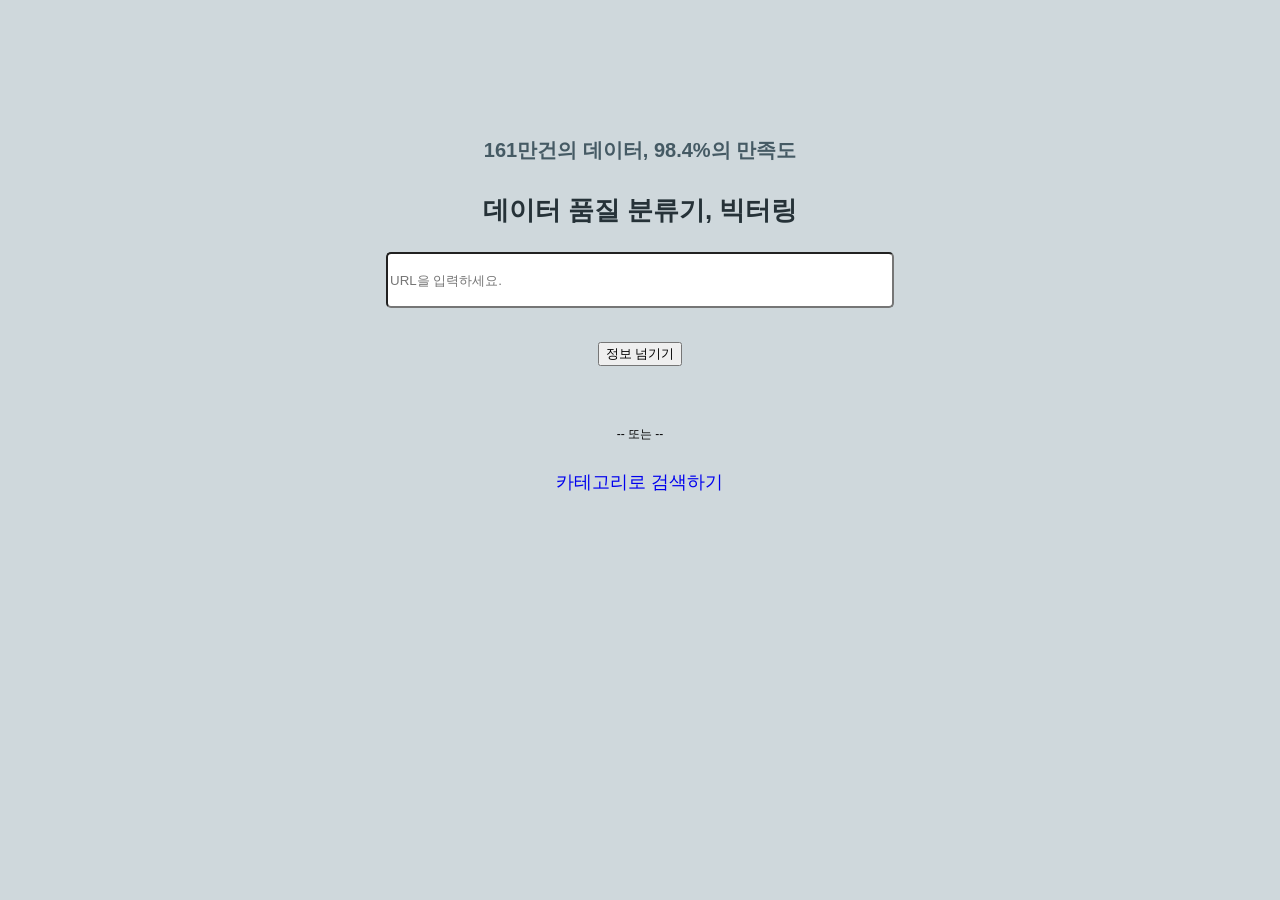
<file: templates/dashboard.html>
<!DOCTYPE html>
<html lang="en">
  <head>
    <meta charset="UTF-8" />
    <meta name="viewport" content="width=device-width, initial-scale=1.0" />
    <title>Dashboard</title>
    <link rel="stylesheet" href="/static/css/styles.css" />
    <link rel="stylesheet" href="/static/css/dashboard.css" />
  </head>
  <body>
    <div class="header">
      <!--add header -->
    </div>
    <div class="dashboard-title">
      <h2>161만건의 데이터, 98.4%의 만족도</h2>
      <h1>데이터 품질 분류기, 빅터링</h1>
    </div>
    <div class="url-searchbox_container">
      <div class="url-searchbox">
        <form action="/post" method="post">
          <input
            class="url-inputbox"
            type="text"
            name="url_input"
            placeholder="URL을 입력하세요."
          />
          <input type="submit" value="정보 넘기기" />
        </form>
      </div>
    </div>
    <div class="select-category">
      <span style="font-size: 12px">-- 또는 --</span>
      <div class="category">
        <a href="#" class="category_link">카테고리로 검색하기</a>
        <div class="category-container">
          <ul>
            <li>
              <a class="category_link naver_news" href="#">네이버 뉴스</a>
              <form class="category_form naver_news">
                <input class="naver_news" type="text" />
              </form>
            </li>
            <li>
              <a class="category_link daum_news" href="#">다음 뉴스</a>
              <form class="category_form daum_news">
                <input class="daum_news" type="text" />
              </form>
            </li>
            <li>
              <a class="category_link naver_movie" href="#">네이버 영화리뷰</a>
              <form class="category_form naver_movie">
                <input class="naver_movie" type="text" />
              </form>
            </li>
            <li>
              <a class="category_link daum_movie" href="#">다음 영화리뷰</a>
              <form class="category_form daum_movie">
                <input class="daum_movie" type="text" />
              </form>
            </li>
          </ul>
        </div>
      </div>
    </div>
    <script src="/static/js/dashboard.js"></script>
  </body>
</html>
</file>
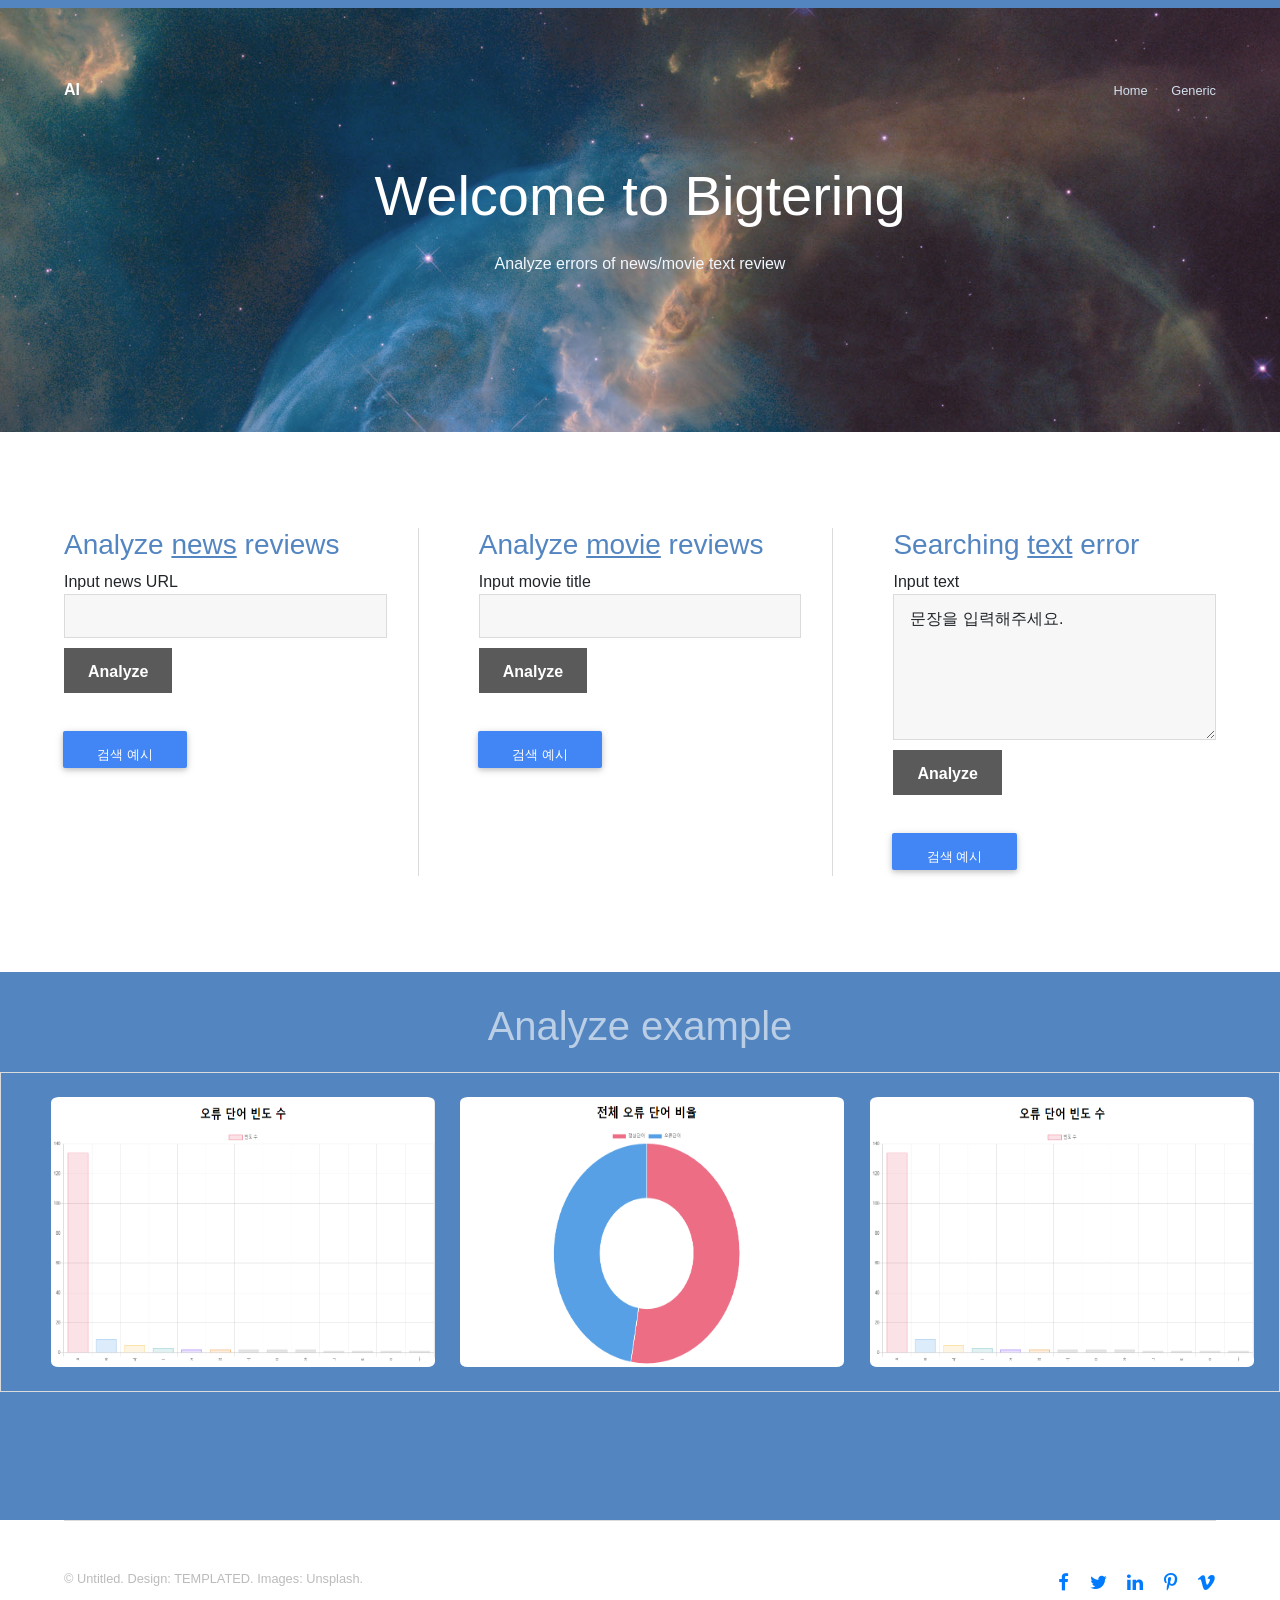
<file: templates/main.html>
<!DOCTYPE HTML>
<!--
	Theory by TEMPLATED
	templated.co @templatedco
	Released for free under the Creative Commons Attribution 3.0 license (templated.co/license)
-->
<html>
	<head>
		<title>Bigtering</title>
		<meta charset="utf-8" />
		<meta name="viewport" content="width=device-width, initial-scale=1" />
    <link rel="stylesheet" href="../static/assets/css/main.css" />
    <link rel="stylesheet" href="../static/assets/css/style.css">
    <link rel="stylesheet" href="../static/css/bootstrap.min.css">
    <link rel="stylesheet" href="../static/css/mdb.min.css">
    <link rel="stylesheet" href="../static/css/mdb.min.css.map">
	</head>
	<body>

		<!-- Header -->
			<header id="header">
				<div class="inner">
					<a href="index.html" class="logo">AI</a>
					<nav id="nav">
						<a href="main.html">Home</a>
						<a href="generic.html">Generic</a>
						
					</nav>
					<a href="#navPanel" class="navPanelToggle"><span class="fa fa-bars"></span></a>
				</div>
			</header>

		<!-- Banner -->
			<section id="banner">
				<h1>Welcome to Bigtering </h1>
				<p style="color: aliceblue;">Analyze errors of news/movie text review</p>
			</section>

		<!-- One -->
			<section id="one" class="wrapper">
				<div class="inner">
					<div class="flex flex-3">
						<article>
							<header>
								<h3>Analyze <u>news</u> reviews</h3>
              </header>
              <span>Input news URL</span>
              <form action="/post" method="post">
              <input style="margin-bottom:10px"type="text" name="url_input" >
							
                <input type="submit" value="Analyze">
              </form>
              <!-- Collapse buttons -->
                <div>
                  <button style="margin-left:-1px;"class="btn btn-primary" type="button" data-toggle="collapse" data-target="#collapseExample1"
                    aria-expanded="false" aria-controls="collapseExample1">
                    검색 예시
                  </button>
                </div>
                <!-- / Collapse buttons -->

                <!-- Collapsible element -->
                <div class="collapse" id="collapseExample1">
                  <div class="mt-3">
                    -https://news.naver.com/main/read.nhn?mode=LSD&mid=shm&sid1=100&oid<br>=015&aid=0004437268<br>
                    -https://news.naver.com/main/read.nhn?mode=LSD&mid=shm&sid1=100&oid<br>=015&aid=0004437183<br>
                    -https://news.naver.com/main/read.nhn?mode=LSD&mid=shm&sid1=100&oid<br>=421&aid=0004948751
                    
                  </div>
                </div>
                <!-- / Collapsible element -->
                              </footer>
                            </article>
                            <article>
                              <header>
                                <h3>Analyze <u>movie</u> reviews</h3>
                              </header>
                              <span>Input movie title</span>
                              <form action="/post" method="post">
                                <input style="margin-bottom:10px"type="text" name="url_input" >
                                
                                  <input type="submit" value="Analyze">
                                </form>
                                <!-- Collapse buttons -->
                <div>
                  <button style="margin-left:-1px;"class="btn btn-primary" type="button" data-toggle="collapse" data-target="#collapseExample2"
                    aria-expanded="false" aria-controls="collapseExample2">
                    검색 예시
                  </button>
                </div>
                <!-- / Collapse buttons -->

                <!-- Collapsible element -->
                <div class="collapse" id="collapseExample2">
                  <div class="mt-3">
                    -다만 악에서 구하소서<br>
                    -타인은 지옥이다<br>
                    -명랑
                    
                  </div>
                </div>
                <!-- / Collapsible element -->
                            </article>
                            <article>
                              <header>
                                <h3>Searching <u>text</u> error</h3>
                              </header>
                              <span>Input text</span>
                              <form action="/post" method="post">
                                <textarea style="margin-bottom: 10px;" name="content" rows="5" cols="30">문장을 입력해주세요.</textarea>
                                
                                  <input type="submit" value="Analyze">
                                </form>
                                <!-- Collapse buttons -->
                <div>
                  <button style="margin-left:-1px;"class="btn btn-primary" type="button" data-toggle="collapse" data-target="#collapseExample3"
                    aria-expanded="false" aria-controls="collapseExample3">
                    검색 예시
                  </button>
                </div>
                <!-- / Collapse buttons -->

                <!-- Collapsible element -->
                <div class="collapse" id="collapseExample3">
                  <div class="mt-3">
                    -나 오늘 집에 갔는데 너무 슬퍼어.<br>
                    -동물원에 물개가 있다.<br>
                    -내자리 내놔
                  </div>
                </div>
                <!-- / Collapsible element -->
                            </article>
                          </div>
                        </div>
                      </section>

		<!-- Two -->
			<section id="two" class="wrapper style1 special">
        <p style="margin-top: -8vh; font-size: 30pt;">Analyze example</p>
        <div class="box">
          <img class="img" src="../static/images/errorgraph.PNG" alt="">
          <img class="img"src="../static/images/errorgraph1.PNG" alt=""> 
          <img class="img" src="../static/images/errorgraph.PNG" alt=""> 
        </div>
			</section>

		<!-- Footer -->
			<footer id="footer">
				<div class="inner">
					<div class="flex">
						<div class="copyright">
							&copy; Untitled. Design: <a href="https://templated.co">TEMPLATED</a>. Images: <a href="https://unsplash.com">Unsplash</a>.
						</div>
						<ul class="icons">
							<li><a href="#" class="icon fa-facebook"><span class="label">Facebook</span></a></li>
							<li><a href="#" class="icon fa-twitter"><span class="label">Twitter</span></a></li>
							<li><a href="#" class="icon fa-linkedin"><span class="label">linkedIn</span></a></li>
							<li><a href="#" class="icon fa-pinterest-p"><span class="label">Pinterest</span></a></li>
							<li><a href="#" class="icon fa-vimeo"><span class="label">Vimeo</span></a></li>
						</ul>
					</div>
				</div>
			</footer>

		<!-- Scripts -->
			<script src="../static/assets/js/jquery.min.js"></script>
			<script src="../static/assets/js/skel.min.js"></script>
			<script src="../static/assets/js/util.js"></script>
      <script src="../static/assets/js/main.js"></script>
      <script src="../static/js/bootstrap.min.js"></script>
      <script src="../static/js/mdb.min.js"></script>
      <script src="../static/js/mdb.min.js.map"></script>
      <script src="../static/js/popper.min.js"></script>
	</body>
</html>
</file>
<file: static/css/styles.css>
:root {
  --black: #000000;
  --almost-black: #263238;
  --white: #ffffff;
  --almost-white: #fbfbfb;
  --grey-light: #cfd8dc;
  --grey: #b0bec5;
  --grey-medium: #78909c;
  --grey-dark: #455a64;
  --primary: #1e88e5;
  --primary-dark: #1976d2;
  --secondary: #cfd8dc;
  --secondary-dark: #b0bec5;
  --red: #ef4836;
}
/*
* {
  position: relative;
  box-sizing: border-box;
}
*/
body {
  margin: 0;
  font-family: sans-serif;
  font-size: 18px;
  line-height: 28px;
  color: var(--black);
  background: var(--grey-light);
}

/* Typography */
.center {
  text-align: center;
}

h1 {
  margin: 0.5em 0 1em;
  font-size: 26px;
  line-height: 1.2;
  color: var(--almost-black);
}

h2 {
  margin: 0.5em 0 1em;
  font-size: 20px;
  line-height: 1.2;
  color: var(--grey-dark);
}

p {
  margin: 24px 0;
}

/* Cards */
.card-wrapper {
  margin: 0 auto;
  padding: 90px 30px;
  flex-wrap: wrap;
  justify-content: center;
  display: flex;
}

.card {
  margin: 0 30px 60px;
  padding: 20px 40px;
  width: 460px;
  box-shadow: 0 8px 26px -4px rgba(0, 0, 0, 0.15);
  border-radius: 5px;
  background: var(--white);
}

@media only screen and (max-width: 520px) {
  .card-wrapper {
    padding: 30px 0 0;
  }
}

@media only screen and (max-width: 520px) {
  .card {
    margin: 0 0 30px;
    width: 100%;
    border-radius: 0;
  }
}

/* Forms */
form {
  transition: opacity 0.15s ease;
}

form.loading {
  pointer-events: none;
  opacity: 0.75;
}

label {
  margin: 0 0 2px;
  font-size: 14px;
  line-height: 24px;
  letter-spacing: 1px;
  color: var(--grey-medium);
  display: block;
}

.field {
  margin: 0 0 24px;
  padding: 11px 16px 9px;
  width: 100%;
  font-size: 16px;
  line-height: 26px;
  color: var(--almost-black);
  border: 1px solid var(--grey);
  border-radius: 4px;
  box-shadow: inset 0 1px 2px rgba(0, 0, 0, 0.1);
  display: block;
  background: var(--almost-white);
  transition: border-color 0.15s ease;
}

.field:focus {
  border-color: var(--grey-medium);
  outline: none;
}

.error {
  margin: 0;
  font-size: 16px;
  line-height: 26px;
  text-align: center;
  color: var(--red);
}

.error--hidden {
  display: none;
}

/* Buttons */
.btn {
  margin: 0 0 24px;
  padding: 11px 30px 10px;
  font-size: 14px;
  line-height: 24px;
  text-transform: uppercase;
  letter-spacing: 1px;
  font-weight: 600;
  text-decoration: none;
  color: var(--white);
  border: none;
  border-radius: 4px;
  outline: none;
  cursor: pointer;
  display: inline-block;
  background: var(--primary);
  transition: color 0.15s ease, background-color 0.15s ease;
}

.btn:hover {
  background: var(--primary-dark);
}

.btn--secondary {
  color: var(--almost-black);
  background: var(--secondary);
}

.btn--secondary:hover {
  background: var(--secondary-dark);
}

input[type="submit"] {
  margin: 34px auto 24px;
  display: block;
}
input:focus {
  outline: none;
}
</file>
<file: static/css/dashboard.css>
.dashboard-title {
  margin-top: 10%;
  display: flex;
  align-items: center;
  flex-direction: column;
}
span {
  font-size: 20px;
}
.url-searchbox_container {
  align-items: center;
  margin-bottom: 30px;
  display: flex;
  flex-direction: column;
  position: relative;
}
.url-inputbox {
  width: 500px;
  height: 50px;
  border-radius: 5px;
}

.category {
  margin-top: 20px;
}
.category-container {
  display: none;
}
.select-category {
  display: flex;
  align-items: center;
  flex-direction: column;
}

li {
  list-style: none;
}

.category_form {
  display: none;
}
.showing {
  display: block;
}

a {
  text-decoration: none;
  color: block;
}
</file>
<file: static/assets/css/style.css>
.box{height:320px;}

.img{
  margin-left: 2vw;
  width: 30vw;
  height: 30vh;
  float: left;
  border-radius: 2%;
 
}

.graph{
  border-bottom: 1px solid blakc;
}
</file>
<file: static/assets/css/main.css>
@charset "UTF-8";
@import url(font-awesome.min.css);
@import "https://fonts.googleapis.com/css?family=Raleway:100,300,600";

/*
	Theory by TEMPLATED
	templated.co @templatedco
	Released for free under the Creative Commons Attribution 3.0 license (templated.co/license)
*/

/* Reset */

	html, body, div, span, applet, object, iframe, h1, h2, h3, h4, h5, h6, p, blockquote, pre, a, abbr, acronym, address, big, cite, code, del, dfn, em, img, ins, kbd, q, s, samp, small, strike, strong, sub, sup, tt, var, b, u, i, center, dl, dt, dd, ol, ul, li, fieldset, form, label, legend, table, caption, tbody, tfoot, thead, tr, th, td, article, aside, canvas, details, embed, figure, figcaption, footer, header, hgroup, menu, nav, output, ruby, section, summary, time, mark, audio, video {
		margin: 0;
		padding: 0;
		border: 0;
		font-size: 100%;
		font: inherit;
		vertical-align: baseline;
	}

	article, aside, details, figcaption, figure, footer, header, hgroup, menu, nav, section {
		display: block;
	}

	body {
		line-height: 1;
	}

	ol, ul {
		list-style: none;
	}

	blockquote, q {
		quotes: none;
	}

	blockquote:before, blockquote:after, q:before, q:after {
		content: '';
		content: none;
	}

	table {
		border-collapse: collapse;
		border-spacing: 0;
	}

	body {
		-webkit-text-size-adjust: none;
	}

/* Box Model */

	*, *:before, *:after {
		-moz-box-sizing: border-box;
		-webkit-box-sizing: border-box;
		box-sizing: border-box;
	}

/* Containers */

	.container {
		margin-left: auto;
		margin-right: auto;
	}

	.container.\31 25\25 {
		width: 100%;
		max-width: 100em;
		min-width: 80em;
	}

	.container.\37 5\25 {
		width: 60em;
	}

	.container.\35 0\25 {
		width: 40em;
	}

	.container.\32 5\25 {
		width: 20em;
	}

	.container {
		width: 80em;
	}

	@media screen and (max-width: 1680px) {

		.container.\31 25\25 {
			width: 100%;
			max-width: 100em;
			min-width: 80em;
		}

		.container.\37 5\25 {
			width: 60em;
		}

		.container.\35 0\25 {
			width: 40em;
		}

		.container.\32 5\25 {
			width: 20em;
		}

		.container {
			width: 80em;
		}

	}

	@media screen and (max-width: 1280px) {

		.container.\31 25\25 {
			width: 100%;
			max-width: 81.25em;
			min-width: 65em;
		}

		.container.\37 5\25 {
			width: 48.75em;
		}

		.container.\35 0\25 {
			width: 32.5em;
		}

		.container.\32 5\25 {
			width: 16.25em;
		}

		.container {
			width: 65em;
		}

	}

	@media screen and (max-width: 980px) {

		.container.\31 25\25 {
			width: 100%;
			max-width: 112.5%;
			min-width: 90%;
		}

		.container.\37 5\25 {
			width: 67.5%;
		}

		.container.\35 0\25 {
			width: 45%;
		}

		.container.\32 5\25 {
			width: 22.5%;
		}

		.container {
			width: 90%;
		}

	}

	@media screen and (max-width: 736px) {

		.container.\31 25\25 {
			width: 100%;
			max-width: 112.5%;
			min-width: 90%;
		}

		.container.\37 5\25 {
			width: 67.5%;
		}

		.container.\35 0\25 {
			width: 45%;
		}

		.container.\32 5\25 {
			width: 22.5%;
		}

		.container {
			width: 90% !important;
		}

	}

	@media screen and (max-width: 480px) {

		.container.\31 25\25 {
			width: 100%;
			max-width: 112.5%;
			min-width: 90%;
		}

		.container.\37 5\25 {
			width: 67.5%;
		}

		.container.\35 0\25 {
			width: 45%;
		}

		.container.\32 5\25 {
			width: 22.5%;
		}

		.container {
			width: 90% !important;
		}

	}

/* Grid */

	.row {
		border-bottom: solid 1px transparent;
		-moz-box-sizing: border-box;
		-webkit-box-sizing: border-box;
		box-sizing: border-box;
	}

	.row > * {
		float: left;
		-moz-box-sizing: border-box;
		-webkit-box-sizing: border-box;
		box-sizing: border-box;
	}

	.row:after, .row:before {
		content: '';
		display: block;
		clear: both;
		height: 0;
	}

	.row.uniform > * > :first-child {
		margin-top: 0;
	}

	.row.uniform > * > :last-child {
		margin-bottom: 0;
	}

	.row.\30 \25 > * {
		padding: 0 0 0 0em;
	}

	.row.\30 \25 {
		margin: 0 0 -1px 0em;
	}

	.row.uniform.\30 \25 > * {
		padding: 0em 0 0 0em;
	}

	.row.uniform.\30 \25 {
		margin: 0em 0 -1px 0em;
	}

	.row > * {
		padding: 0 0 0 2em;
	}

	.row {
		margin: 0 0 -1px -2em;
	}

	.row.uniform > * {
		padding: 2em 0 0 2em;
	}

	.row.uniform {
		margin: -2em 0 -1px -2em;
	}

	.row.\32 00\25 > * {
		padding: 0 0 0 4em;
	}

	.row.\32 00\25 {
		margin: 0 0 -1px -4em;
	}

	.row.uniform.\32 00\25 > * {
		padding: 4em 0 0 4em;
	}

	.row.uniform.\32 00\25 {
		margin: -4em 0 -1px -4em;
	}

	.row.\31 50\25 > * {
		padding: 0 0 0 3em;
	}

	.row.\31 50\25 {
		margin: 0 0 -1px -3em;
	}

	.row.uniform.\31 50\25 > * {
		padding: 3em 0 0 3em;
	}

	.row.uniform.\31 50\25 {
		margin: -3em 0 -1px -3em;
	}

	.row.\35 0\25 > * {
		padding: 0 0 0 1em;
	}

	.row.\35 0\25 {
		margin: 0 0 -1px -1em;
	}

	.row.uniform.\35 0\25 > * {
		padding: 1em 0 0 1em;
	}

	.row.uniform.\35 0\25 {
		margin: -1em 0 -1px -1em;
	}

	.row.\32 5\25 > * {
		padding: 0 0 0 0.5em;
	}

	.row.\32 5\25 {
		margin: 0 0 -1px -0.5em;
	}

	.row.uniform.\32 5\25 > * {
		padding: 0.5em 0 0 0.5em;
	}

	.row.uniform.\32 5\25 {
		margin: -0.5em 0 -1px -0.5em;
	}

	.\31 2u, .\31 2u\24 {
		width: 100%;
		clear: none;
		margin-left: 0;
	}

	.\31 1u, .\31 1u\24 {
		width: 91.6666666667%;
		clear: none;
		margin-left: 0;
	}

	.\31 0u, .\31 0u\24 {
		width: 83.3333333333%;
		clear: none;
		margin-left: 0;
	}

	.\39 u, .\39 u\24 {
		width: 75%;
		clear: none;
		margin-left: 0;
	}

	.\38 u, .\38 u\24 {
		width: 66.6666666667%;
		clear: none;
		margin-left: 0;
	}

	.\37 u, .\37 u\24 {
		width: 58.3333333333%;
		clear: none;
		margin-left: 0;
	}

	.\36 u, .\36 u\24 {
		width: 50%;
		clear: none;
		margin-left: 0;
	}

	.\35 u, .\35 u\24 {
		width: 41.6666666667%;
		clear: none;
		margin-left: 0;
	}

	.\34 u, .\34 u\24 {
		width: 33.3333333333%;
		clear: none;
		margin-left: 0;
	}

	.\33 u, .\33 u\24 {
		width: 25%;
		clear: none;
		margin-left: 0;
	}

	.\32 u, .\32 u\24 {
		width: 16.6666666667%;
		clear: none;
		margin-left: 0;
	}

	.\31 u, .\31 u\24 {
		width: 8.3333333333%;
		clear: none;
		margin-left: 0;
	}

	.\31 2u\24 + *,
	.\31 1u\24 + *,
	.\31 0u\24 + *,
	.\39 u\24 + *,
	.\38 u\24 + *,
	.\37 u\24 + *,
	.\36 u\24 + *,
	.\35 u\24 + *,
	.\34 u\24 + *,
	.\33 u\24 + *,
	.\32 u\24 + *,
	.\31 u\24 + * {
		clear: left;
	}

	.\-11u {
		margin-left: 91.66667%;
	}

	.\-10u {
		margin-left: 83.33333%;
	}

	.\-9u {
		margin-left: 75%;
	}

	.\-8u {
		margin-left: 66.66667%;
	}

	.\-7u {
		margin-left: 58.33333%;
	}

	.\-6u {
		margin-left: 50%;
	}

	.\-5u {
		margin-left: 41.66667%;
	}

	.\-4u {
		margin-left: 33.33333%;
	}

	.\-3u {
		margin-left: 25%;
	}

	.\-2u {
		margin-left: 16.66667%;
	}

	.\-1u {
		margin-left: 8.33333%;
	}

	@media screen and (max-width: 1680px) {

		.row > * {
			padding: 0 0 0 2em;
		}

		.row {
			margin: 0 0 -1px -2em;
		}

		.row.uniform > * {
			padding: 2em 0 0 2em;
		}

		.row.uniform {
			margin: -2em 0 -1px -2em;
		}

		.row.\32 00\25 > * {
			padding: 0 0 0 4em;
		}

		.row.\32 00\25 {
			margin: 0 0 -1px -4em;
		}

		.row.uniform.\32 00\25 > * {
			padding: 4em 0 0 4em;
		}

		.row.uniform.\32 00\25 {
			margin: -4em 0 -1px -4em;
		}

		.row.\31 50\25 > * {
			padding: 0 0 0 3em;
		}

		.row.\31 50\25 {
			margin: 0 0 -1px -3em;
		}

		.row.uniform.\31 50\25 > * {
			padding: 3em 0 0 3em;
		}

		.row.uniform.\31 50\25 {
			margin: -3em 0 -1px -3em;
		}

		.row.\35 0\25 > * {
			padding: 0 0 0 1em;
		}

		.row.\35 0\25 {
			margin: 0 0 -1px -1em;
		}

		.row.uniform.\35 0\25 > * {
			padding: 1em 0 0 1em;
		}

		.row.uniform.\35 0\25 {
			margin: -1em 0 -1px -1em;
		}

		.row.\32 5\25 > * {
			padding: 0 0 0 0.5em;
		}

		.row.\32 5\25 {
			margin: 0 0 -1px -0.5em;
		}

		.row.uniform.\32 5\25 > * {
			padding: 0.5em 0 0 0.5em;
		}

		.row.uniform.\32 5\25 {
			margin: -0.5em 0 -1px -0.5em;
		}

		.\31 2u\28xlarge\29, .\31 2u\24\28xlarge\29 {
			width: 100%;
			clear: none;
			margin-left: 0;
		}

		.\31 1u\28xlarge\29, .\31 1u\24\28xlarge\29 {
			width: 91.6666666667%;
			clear: none;
			margin-left: 0;
		}

		.\31 0u\28xlarge\29, .\31 0u\24\28xlarge\29 {
			width: 83.3333333333%;
			clear: none;
			margin-left: 0;
		}

		.\39 u\28xlarge\29, .\39 u\24\28xlarge\29 {
			width: 75%;
			clear: none;
			margin-left: 0;
		}

		.\38 u\28xlarge\29, .\38 u\24\28xlarge\29 {
			width: 66.6666666667%;
			clear: none;
			margin-left: 0;
		}

		.\37 u\28xlarge\29, .\37 u\24\28xlarge\29 {
			width: 58.3333333333%;
			clear: none;
			margin-left: 0;
		}

		.\36 u\28xlarge\29, .\36 u\24\28xlarge\29 {
			width: 50%;
			clear: none;
			margin-left: 0;
		}

		.\35 u\28xlarge\29, .\35 u\24\28xlarge\29 {
			width: 41.6666666667%;
			clear: none;
			margin-left: 0;
		}

		.\34 u\28xlarge\29, .\34 u\24\28xlarge\29 {
			width: 33.3333333333%;
			clear: none;
			margin-left: 0;
		}

		.\33 u\28xlarge\29, .\33 u\24\28xlarge\29 {
			width: 25%;
			clear: none;
			margin-left: 0;
		}

		.\32 u\28xlarge\29, .\32 u\24\28xlarge\29 {
			width: 16.6666666667%;
			clear: none;
			margin-left: 0;
		}

		.\31 u\28xlarge\29, .\31 u\24\28xlarge\29 {
			width: 8.3333333333%;
			clear: none;
			margin-left: 0;
		}

		.\31 2u\24\28xlarge\29 + *,
		.\31 1u\24\28xlarge\29 + *,
		.\31 0u\24\28xlarge\29 + *,
		.\39 u\24\28xlarge\29 + *,
		.\38 u\24\28xlarge\29 + *,
		.\37 u\24\28xlarge\29 + *,
		.\36 u\24\28xlarge\29 + *,
		.\35 u\24\28xlarge\29 + *,
		.\34 u\24\28xlarge\29 + *,
		.\33 u\24\28xlarge\29 + *,
		.\32 u\24\28xlarge\29 + *,
		.\31 u\24\28xlarge\29 + * {
			clear: left;
		}

		.\-11u\28xlarge\29 {
			margin-left: 91.66667%;
		}

		.\-10u\28xlarge\29 {
			margin-left: 83.33333%;
		}

		.\-9u\28xlarge\29 {
			margin-left: 75%;
		}

		.\-8u\28xlarge\29 {
			margin-left: 66.66667%;
		}

		.\-7u\28xlarge\29 {
			margin-left: 58.33333%;
		}

		.\-6u\28xlarge\29 {
			margin-left: 50%;
		}

		.\-5u\28xlarge\29 {
			margin-left: 41.66667%;
		}

		.\-4u\28xlarge\29 {
			margin-left: 33.33333%;
		}

		.\-3u\28xlarge\29 {
			margin-left: 25%;
		}

		.\-2u\28xlarge\29 {
			margin-left: 16.66667%;
		}

		.\-1u\28xlarge\29 {
			margin-left: 8.33333%;
		}

	}

	@media screen and (max-width: 1280px) {

		.row > * {
			padding: 0 0 0 1.5em;
		}

		.row {
			margin: 0 0 -1px -1.5em;
		}

		.row.uniform > * {
			padding: 1.5em 0 0 1.5em;
		}

		.row.uniform {
			margin: -1.5em 0 -1px -1.5em;
		}

		.row.\32 00\25 > * {
			padding: 0 0 0 3em;
		}

		.row.\32 00\25 {
			margin: 0 0 -1px -3em;
		}

		.row.uniform.\32 00\25 > * {
			padding: 3em 0 0 3em;
		}

		.row.uniform.\32 00\25 {
			margin: -3em 0 -1px -3em;
		}

		.row.\31 50\25 > * {
			padding: 0 0 0 2.25em;
		}

		.row.\31 50\25 {
			margin: 0 0 -1px -2.25em;
		}

		.row.uniform.\31 50\25 > * {
			padding: 2.25em 0 0 2.25em;
		}

		.row.uniform.\31 50\25 {
			margin: -2.25em 0 -1px -2.25em;
		}

		.row.\35 0\25 > * {
			padding: 0 0 0 0.75em;
		}

		.row.\35 0\25 {
			margin: 0 0 -1px -0.75em;
		}

		.row.uniform.\35 0\25 > * {
			padding: 0.75em 0 0 0.75em;
		}

		.row.uniform.\35 0\25 {
			margin: -0.75em 0 -1px -0.75em;
		}

		.row.\32 5\25 > * {
			padding: 0 0 0 0.375em;
		}

		.row.\32 5\25 {
			margin: 0 0 -1px -0.375em;
		}

		.row.uniform.\32 5\25 > * {
			padding: 0.375em 0 0 0.375em;
		}

		.row.uniform.\32 5\25 {
			margin: -0.375em 0 -1px -0.375em;
		}

		.\31 2u\28large\29, .\31 2u\24\28large\29 {
			width: 100%;
			clear: none;
			margin-left: 0;
		}

		.\31 1u\28large\29, .\31 1u\24\28large\29 {
			width: 91.6666666667%;
			clear: none;
			margin-left: 0;
		}

		.\31 0u\28large\29, .\31 0u\24\28large\29 {
			width: 83.3333333333%;
			clear: none;
			margin-left: 0;
		}

		.\39 u\28large\29, .\39 u\24\28large\29 {
			width: 75%;
			clear: none;
			margin-left: 0;
		}

		.\38 u\28large\29, .\38 u\24\28large\29 {
			width: 66.6666666667%;
			clear: none;
			margin-left: 0;
		}

		.\37 u\28large\29, .\37 u\24\28large\29 {
			width: 58.3333333333%;
			clear: none;
			margin-left: 0;
		}

		.\36 u\28large\29, .\36 u\24\28large\29 {
			width: 50%;
			clear: none;
			margin-left: 0;
		}

		.\35 u\28large\29, .\35 u\24\28large\29 {
			width: 41.6666666667%;
			clear: none;
			margin-left: 0;
		}

		.\34 u\28large\29, .\34 u\24\28large\29 {
			width: 33.3333333333%;
			clear: none;
			margin-left: 0;
		}

		.\33 u\28large\29, .\33 u\24\28large\29 {
			width: 25%;
			clear: none;
			margin-left: 0;
		}

		.\32 u\28large\29, .\32 u\24\28large\29 {
			width: 16.6666666667%;
			clear: none;
			margin-left: 0;
		}

		.\31 u\28large\29, .\31 u\24\28large\29 {
			width: 8.3333333333%;
			clear: none;
			margin-left: 0;
		}

		.\31 2u\24\28large\29 + *,
		.\31 1u\24\28large\29 + *,
		.\31 0u\24\28large\29 + *,
		.\39 u\24\28large\29 + *,
		.\38 u\24\28large\29 + *,
		.\37 u\24\28large\29 + *,
		.\36 u\24\28large\29 + *,
		.\35 u\24\28large\29 + *,
		.\34 u\24\28large\29 + *,
		.\33 u\24\28large\29 + *,
		.\32 u\24\28large\29 + *,
		.\31 u\24\28large\29 + * {
			clear: left;
		}

		.\-11u\28large\29 {
			margin-left: 91.66667%;
		}

		.\-10u\28large\29 {
			margin-left: 83.33333%;
		}

		.\-9u\28large\29 {
			margin-left: 75%;
		}

		.\-8u\28large\29 {
			margin-left: 66.66667%;
		}

		.\-7u\28large\29 {
			margin-left: 58.33333%;
		}

		.\-6u\28large\29 {
			margin-left: 50%;
		}

		.\-5u\28large\29 {
			margin-left: 41.66667%;
		}

		.\-4u\28large\29 {
			margin-left: 33.33333%;
		}

		.\-3u\28large\29 {
			margin-left: 25%;
		}

		.\-2u\28large\29 {
			margin-left: 16.66667%;
		}

		.\-1u\28large\29 {
			margin-left: 8.33333%;
		}

	}

	@media screen and (max-width: 980px) {

		.row > * {
			padding: 0 0 0 1.5em;
		}

		.row {
			margin: 0 0 -1px -1.5em;
		}

		.row.uniform > * {
			padding: 1.5em 0 0 1.5em;
		}

		.row.uniform {
			margin: -1.5em 0 -1px -1.5em;
		}

		.row.\32 00\25 > * {
			padding: 0 0 0 3em;
		}

		.row.\32 00\25 {
			margin: 0 0 -1px -3em;
		}

		.row.uniform.\32 00\25 > * {
			padding: 3em 0 0 3em;
		}

		.row.uniform.\32 00\25 {
			margin: -3em 0 -1px -3em;
		}

		.row.\31 50\25 > * {
			padding: 0 0 0 2.25em;
		}

		.row.\31 50\25 {
			margin: 0 0 -1px -2.25em;
		}

		.row.uniform.\31 50\25 > * {
			padding: 2.25em 0 0 2.25em;
		}

		.row.uniform.\31 50\25 {
			margin: -2.25em 0 -1px -2.25em;
		}

		.row.\35 0\25 > * {
			padding: 0 0 0 0.75em;
		}

		.row.\35 0\25 {
			margin: 0 0 -1px -0.75em;
		}

		.row.uniform.\35 0\25 > * {
			padding: 0.75em 0 0 0.75em;
		}

		.row.uniform.\35 0\25 {
			margin: -0.75em 0 -1px -0.75em;
		}

		.row.\32 5\25 > * {
			padding: 0 0 0 0.375em;
		}

		.row.\32 5\25 {
			margin: 0 0 -1px -0.375em;
		}

		.row.uniform.\32 5\25 > * {
			padding: 0.375em 0 0 0.375em;
		}

		.row.uniform.\32 5\25 {
			margin: -0.375em 0 -1px -0.375em;
		}

		.\31 2u\28medium\29, .\31 2u\24\28medium\29 {
			width: 100%;
			clear: none;
			margin-left: 0;
		}

		.\31 1u\28medium\29, .\31 1u\24\28medium\29 {
			width: 91.6666666667%;
			clear: none;
			margin-left: 0;
		}

		.\31 0u\28medium\29, .\31 0u\24\28medium\29 {
			width: 83.3333333333%;
			clear: none;
			margin-left: 0;
		}

		.\39 u\28medium\29, .\39 u\24\28medium\29 {
			width: 75%;
			clear: none;
			margin-left: 0;
		}

		.\38 u\28medium\29, .\38 u\24\28medium\29 {
			width: 66.6666666667%;
			clear: none;
			margin-left: 0;
		}

		.\37 u\28medium\29, .\37 u\24\28medium\29 {
			width: 58.3333333333%;
			clear: none;
			margin-left: 0;
		}

		.\36 u\28medium\29, .\36 u\24\28medium\29 {
			width: 50%;
			clear: none;
			margin-left: 0;
		}

		.\35 u\28medium\29, .\35 u\24\28medium\29 {
			width: 41.6666666667%;
			clear: none;
			margin-left: 0;
		}

		.\34 u\28medium\29, .\34 u\24\28medium\29 {
			width: 33.3333333333%;
			clear: none;
			margin-left: 0;
		}

		.\33 u\28medium\29, .\33 u\24\28medium\29 {
			width: 25%;
			clear: none;
			margin-left: 0;
		}

		.\32 u\28medium\29, .\32 u\24\28medium\29 {
			width: 16.6666666667%;
			clear: none;
			margin-left: 0;
		}

		.\31 u\28medium\29, .\31 u\24\28medium\29 {
			width: 8.3333333333%;
			clear: none;
			margin-left: 0;
		}

		.\31 2u\24\28medium\29 + *,
		.\31 1u\24\28medium\29 + *,
		.\31 0u\24\28medium\29 + *,
		.\39 u\24\28medium\29 + *,
		.\38 u\24\28medium\29 + *,
		.\37 u\24\28medium\29 + *,
		.\36 u\24\28medium\29 + *,
		.\35 u\24\28medium\29 + *,
		.\34 u\24\28medium\29 + *,
		.\33 u\24\28medium\29 + *,
		.\32 u\24\28medium\29 + *,
		.\31 u\24\28medium\29 + * {
			clear: left;
		}

		.\-11u\28medium\29 {
			margin-left: 91.66667%;
		}

		.\-10u\28medium\29 {
			margin-left: 83.33333%;
		}

		.\-9u\28medium\29 {
			margin-left: 75%;
		}

		.\-8u\28medium\29 {
			margin-left: 66.66667%;
		}

		.\-7u\28medium\29 {
			margin-left: 58.33333%;
		}

		.\-6u\28medium\29 {
			margin-left: 50%;
		}

		.\-5u\28medium\29 {
			margin-left: 41.66667%;
		}

		.\-4u\28medium\29 {
			margin-left: 33.33333%;
		}

		.\-3u\28medium\29 {
			margin-left: 25%;
		}

		.\-2u\28medium\29 {
			margin-left: 16.66667%;
		}

		.\-1u\28medium\29 {
			margin-left: 8.33333%;
		}

	}

	@media screen and (max-width: 736px) {

		.row > * {
			padding: 0 0 0 1.25em;
		}

		.row {
			margin: 0 0 -1px -1.25em;
		}

		.row.uniform > * {
			padding: 1.25em 0 0 1.25em;
		}

		.row.uniform {
			margin: -1.25em 0 -1px -1.25em;
		}

		.row.\32 00\25 > * {
			padding: 0 0 0 2.5em;
		}

		.row.\32 00\25 {
			margin: 0 0 -1px -2.5em;
		}

		.row.uniform.\32 00\25 > * {
			padding: 2.5em 0 0 2.5em;
		}

		.row.uniform.\32 00\25 {
			margin: -2.5em 0 -1px -2.5em;
		}

		.row.\31 50\25 > * {
			padding: 0 0 0 1.875em;
		}

		.row.\31 50\25 {
			margin: 0 0 -1px -1.875em;
		}

		.row.uniform.\31 50\25 > * {
			padding: 1.875em 0 0 1.875em;
		}

		.row.uniform.\31 50\25 {
			margin: -1.875em 0 -1px -1.875em;
		}

		.row.\35 0\25 > * {
			padding: 0 0 0 0.625em;
		}

		.row.\35 0\25 {
			margin: 0 0 -1px -0.625em;
		}

		.row.uniform.\35 0\25 > * {
			padding: 0.625em 0 0 0.625em;
		}

		.row.uniform.\35 0\25 {
			margin: -0.625em 0 -1px -0.625em;
		}

		.row.\32 5\25 > * {
			padding: 0 0 0 0.3125em;
		}

		.row.\32 5\25 {
			margin: 0 0 -1px -0.3125em;
		}

		.row.uniform.\32 5\25 > * {
			padding: 0.3125em 0 0 0.3125em;
		}

		.row.uniform.\32 5\25 {
			margin: -0.3125em 0 -1px -0.3125em;
		}

		.\31 2u\28small\29, .\31 2u\24\28small\29 {
			width: 100%;
			clear: none;
			margin-left: 0;
		}

		.\31 1u\28small\29, .\31 1u\24\28small\29 {
			width: 91.6666666667%;
			clear: none;
			margin-left: 0;
		}

		.\31 0u\28small\29, .\31 0u\24\28small\29 {
			width: 83.3333333333%;
			clear: none;
			margin-left: 0;
		}

		.\39 u\28small\29, .\39 u\24\28small\29 {
			width: 75%;
			clear: none;
			margin-left: 0;
		}

		.\38 u\28small\29, .\38 u\24\28small\29 {
			width: 66.6666666667%;
			clear: none;
			margin-left: 0;
		}

		.\37 u\28small\29, .\37 u\24\28small\29 {
			width: 58.3333333333%;
			clear: none;
			margin-left: 0;
		}

		.\36 u\28small\29, .\36 u\24\28small\29 {
			width: 50%;
			clear: none;
			margin-left: 0;
		}

		.\35 u\28small\29, .\35 u\24\28small\29 {
			width: 41.6666666667%;
			clear: none;
			margin-left: 0;
		}

		.\34 u\28small\29, .\34 u\24\28small\29 {
			width: 33.3333333333%;
			clear: none;
			margin-left: 0;
		}

		.\33 u\28small\29, .\33 u\24\28small\29 {
			width: 25%;
			clear: none;
			margin-left: 0;
		}

		.\32 u\28small\29, .\32 u\24\28small\29 {
			width: 16.6666666667%;
			clear: none;
			margin-left: 0;
		}

		.\31 u\28small\29, .\31 u\24\28small\29 {
			width: 8.3333333333%;
			clear: none;
			margin-left: 0;
		}

		.\31 2u\24\28small\29 + *,
		.\31 1u\24\28small\29 + *,
		.\31 0u\24\28small\29 + *,
		.\39 u\24\28small\29 + *,
		.\38 u\24\28small\29 + *,
		.\37 u\24\28small\29 + *,
		.\36 u\24\28small\29 + *,
		.\35 u\24\28small\29 + *,
		.\34 u\24\28small\29 + *,
		.\33 u\24\28small\29 + *,
		.\32 u\24\28small\29 + *,
		.\31 u\24\28small\29 + * {
			clear: left;
		}

		.\-11u\28small\29 {
			margin-left: 91.66667%;
		}

		.\-10u\28small\29 {
			margin-left: 83.33333%;
		}

		.\-9u\28small\29 {
			margin-left: 75%;
		}

		.\-8u\28small\29 {
			margin-left: 66.66667%;
		}

		.\-7u\28small\29 {
			margin-left: 58.33333%;
		}

		.\-6u\28small\29 {
			margin-left: 50%;
		}

		.\-5u\28small\29 {
			margin-left: 41.66667%;
		}

		.\-4u\28small\29 {
			margin-left: 33.33333%;
		}

		.\-3u\28small\29 {
			margin-left: 25%;
		}

		.\-2u\28small\29 {
			margin-left: 16.66667%;
		}

		.\-1u\28small\29 {
			margin-left: 8.33333%;
		}

	}

	@media screen and (max-width: 480px) {

		.row > * {
			padding: 0 0 0 1.25em;
		}

		.row {
			margin: 0 0 -1px -1.25em;
		}

		.row.uniform > * {
			padding: 1.25em 0 0 1.25em;
		}

		.row.uniform {
			margin: -1.25em 0 -1px -1.25em;
		}

		.row.\32 00\25 > * {
			padding: 0 0 0 2.5em;
		}

		.row.\32 00\25 {
			margin: 0 0 -1px -2.5em;
		}

		.row.uniform.\32 00\25 > * {
			padding: 2.5em 0 0 2.5em;
		}

		.row.uniform.\32 00\25 {
			margin: -2.5em 0 -1px -2.5em;
		}

		.row.\31 50\25 > * {
			padding: 0 0 0 1.875em;
		}

		.row.\31 50\25 {
			margin: 0 0 -1px -1.875em;
		}

		.row.uniform.\31 50\25 > * {
			padding: 1.875em 0 0 1.875em;
		}

		.row.uniform.\31 50\25 {
			margin: -1.875em 0 -1px -1.875em;
		}

		.row.\35 0\25 > * {
			padding: 0 0 0 0.625em;
		}

		.row.\35 0\25 {
			margin: 0 0 -1px -0.625em;
		}

		.row.uniform.\35 0\25 > * {
			padding: 0.625em 0 0 0.625em;
		}

		.row.uniform.\35 0\25 {
			margin: -0.625em 0 -1px -0.625em;
		}

		.row.\32 5\25 > * {
			padding: 0 0 0 0.3125em;
		}

		.row.\32 5\25 {
			margin: 0 0 -1px -0.3125em;
		}

		.row.uniform.\32 5\25 > * {
			padding: 0.3125em 0 0 0.3125em;
		}

		.row.uniform.\32 5\25 {
			margin: -0.3125em 0 -1px -0.3125em;
		}

		.\31 2u\28xsmall\29, .\31 2u\24\28xsmall\29 {
			width: 100%;
			clear: none;
			margin-left: 0;
		}

		.\31 1u\28xsmall\29, .\31 1u\24\28xsmall\29 {
			width: 91.6666666667%;
			clear: none;
			margin-left: 0;
		}

		.\31 0u\28xsmall\29, .\31 0u\24\28xsmall\29 {
			width: 83.3333333333%;
			clear: none;
			margin-left: 0;
		}

		.\39 u\28xsmall\29, .\39 u\24\28xsmall\29 {
			width: 75%;
			clear: none;
			margin-left: 0;
		}

		.\38 u\28xsmall\29, .\38 u\24\28xsmall\29 {
			width: 66.6666666667%;
			clear: none;
			margin-left: 0;
		}

		.\37 u\28xsmall\29, .\37 u\24\28xsmall\29 {
			width: 58.3333333333%;
			clear: none;
			margin-left: 0;
		}

		.\36 u\28xsmall\29, .\36 u\24\28xsmall\29 {
			width: 50%;
			clear: none;
			margin-left: 0;
		}

		.\35 u\28xsmall\29, .\35 u\24\28xsmall\29 {
			width: 41.6666666667%;
			clear: none;
			margin-left: 0;
		}

		.\34 u\28xsmall\29, .\34 u\24\28xsmall\29 {
			width: 33.3333333333%;
			clear: none;
			margin-left: 0;
		}

		.\33 u\28xsmall\29, .\33 u\24\28xsmall\29 {
			width: 25%;
			clear: none;
			margin-left: 0;
		}

		.\32 u\28xsmall\29, .\32 u\24\28xsmall\29 {
			width: 16.6666666667%;
			clear: none;
			margin-left: 0;
		}

		.\31 u\28xsmall\29, .\31 u\24\28xsmall\29 {
			width: 8.3333333333%;
			clear: none;
			margin-left: 0;
		}

		.\31 2u\24\28xsmall\29 + *,
		.\31 1u\24\28xsmall\29 + *,
		.\31 0u\24\28xsmall\29 + *,
		.\39 u\24\28xsmall\29 + *,
		.\38 u\24\28xsmall\29 + *,
		.\37 u\24\28xsmall\29 + *,
		.\36 u\24\28xsmall\29 + *,
		.\35 u\24\28xsmall\29 + *,
		.\34 u\24\28xsmall\29 + *,
		.\33 u\24\28xsmall\29 + *,
		.\32 u\24\28xsmall\29 + *,
		.\31 u\24\28xsmall\29 + * {
			clear: left;
		}

		.\-11u\28xsmall\29 {
			margin-left: 91.66667%;
		}

		.\-10u\28xsmall\29 {
			margin-left: 83.33333%;
		}

		.\-9u\28xsmall\29 {
			margin-left: 75%;
		}

		.\-8u\28xsmall\29 {
			margin-left: 66.66667%;
		}

		.\-7u\28xsmall\29 {
			margin-left: 58.33333%;
		}

		.\-6u\28xsmall\29 {
			margin-left: 50%;
		}

		.\-5u\28xsmall\29 {
			margin-left: 41.66667%;
		}

		.\-4u\28xsmall\29 {
			margin-left: 33.33333%;
		}

		.\-3u\28xsmall\29 {
			margin-left: 25%;
		}

		.\-2u\28xsmall\29 {
			margin-left: 16.66667%;
		}

		.\-1u\28xsmall\29 {
			margin-left: 8.33333%;
		}

	}

/* Basic */

	@-ms-viewport {
		width: device-width;
	}

	body {
		-ms-overflow-style: scrollbar;
	}

	@media screen and (max-width: 480px) {

		html, body {
			min-width: 320px;
		}

	}

	body {
		background: #fff;
	}

		body.is-loading *, body.is-loading *:before, body.is-loading *:after {
			-moz-animation: none !important;
			-webkit-animation: none !important;
			-ms-animation: none !important;
			animation: none !important;
			-moz-transition: none !important;
			-webkit-transition: none !important;
			-ms-transition: none !important;
			transition: none !important;
		}

/* Type */

	body, input, select, textarea {
		color: #9a9a9a;
		font-family: "Raleway", Arial, Helvetica, sans-serif;
		font-size: 13pt;
		font-weight: 300;
		line-height: 1.65;
	}

		@media screen and (max-width: 1680px) {

			body, input, select, textarea {
				font-size: 11pt;
			}

		}

		@media screen and (max-width: 1280px) {

			body, input, select, textarea {
				font-size: 11pt;
			}

		}

		@media screen and (max-width: 980px) {

			body, input, select, textarea {
				font-size: 12pt;
			}

		}

		@media screen and (max-width: 736px) {

			body, input, select, textarea {
				font-size: 12pt;
			}

		}

		@media screen and (max-width: 480px) {

			body, input, select, textarea {
				font-size: 12pt;
			}

		}

	a {
		color: #5385c1;
		text-decoration: underline;
	}

		a:hover {
			text-decoration: none;
		}

	strong, b {
		color: #555;
		font-weight: 600;
	}

	em, i {
		font-style: italic;
	}

	p {
		margin: 0 0 2em 0;
	}

	h1, h2, h3, h4, h5, h6 {
		color: #5385c1;
		font-weight: 300;
		line-height: 1.5;
		margin: 0 0 1em 0;
	}

		h1 a, h2 a, h3 a, h4 a, h5 a, h6 a {
			color: inherit;
			text-decoration: none;
		}

	h2 {
		font-size: 1.75em;
		font-weight: 100;
	}

	h3 {
		font-size: 1.35em;
	}

	h4 {
		font-size: 1.1em;
	}

	h5 {
		font-size: 0.9em;
	}

	h6 {
		font-size: 0.7em;
	}

	sub {
		font-size: 0.8em;
		position: relative;
		top: 0.5em;
	}

	sup {
		font-size: 0.8em;
		position: relative;
		top: -0.5em;
	}

	blockquote {
		border-left: solid 4px #dbdbdb;
		font-style: italic;
		margin: 0 0 2em 0;
		padding: 0.5em 0 0.5em 2em;
	}

	code {
		background: rgba(144, 144, 144, 0.075);
		border-radius: 0;
		border: solid 1px #dbdbdb;
		font-family: "Courier New", monospace;
		font-size: 0.9em;
		margin: 0 0.25em;
		padding: 0.25em 0.65em;
	}

	pre {
		-webkit-overflow-scrolling: touch;
		font-family: "Courier New", monospace;
		font-size: 0.9em;
		margin: 0 0 2em 0;
	}

		pre code {
			display: block;
			line-height: 1.75;
			padding: 1em 1.5em;
			overflow-x: auto;
		}

	hr {
		border: 0;
		border-bottom: solid 1px #dbdbdb;
		margin: 2em 0;
	}

		hr.major {
			margin: 3em 0;
		}

	.align-left {
		text-align: left;
	}

	.align-center {
		text-align: center;
	}

	.align-right {
		text-align: right;
	}

	.inner {
		max-width: 75em;
		margin: 0 auto;
	}

		@media screen and (max-width: 1280px) {

			.inner {
				max-width: 90%;
			}

		}

		@media screen and (max-width: 480px) {

			.inner {
				max-width: 85%;
			}

		}

/* Section/Article */

	section.special, article.special {
		text-align: center;
	}

		section.special article, article.special article {
			text-align: left;
		}

	section.wrapper, article.wrapper {
		padding: 6em 0;
	}

		section.wrapper header, article.wrapper header {
			margin-bottom: 4em;
		}

			section.wrapper header h2, article.wrapper header h2 {
				font-size: 2.75em;
				margin: 0 0 .5em 0;
			}

			section.wrapper header p, article.wrapper header p {
				font-size: 1em;
			}

		section.wrapper article header, article.wrapper article header {
			margin: 0;
		}

		section.wrapper.style1, article.wrapper.style1 {
			background: #5385c1;
			color: #bacee6;
		}

			section.wrapper.style1 header h2, article.wrapper.style1 header h2 {
				color: #fff;
			}

			section.wrapper.style1 header p, article.wrapper.style1 header p {
				color: #bacee6;
			}

			section.wrapper.style1 h3, article.wrapper.style1 h3 {
				color: #FFF;
			}

		@media screen and (max-width: 980px) {

			section.wrapper, article.wrapper {
				padding: 2em 0;
			}

		}

		@media screen and (max-width: 736px) {

			section.wrapper header, article.wrapper header {
				margin-bottom: 2em;
			}

				section.wrapper header h2, article.wrapper header h2 {
					font-size: 2em;
				}

				section.wrapper header p, article.wrapper header p {
					font-size: .9em;
				}

		}

		@media screen and (max-width: 480px) {

			section.wrapper, article.wrapper {
				text-align: center;
			}

				section.wrapper article, article.wrapper article {
					text-align: center;
				}

		}

	header p {
		color: #bbb;
		position: relative;
		margin: 0 0 1.5em 0;
	}

	header h2 + p {
		font-size: 1.25em;
		margin-top: -1em;
	}

	header h3 + p {
		font-size: 1.1em;
		margin-top: -0.8em;
	}

	header h4 + p,
	header h5 + p,
	header h6 + p {
		font-size: 0.9em;
		margin-top: -0.6em;
	}

/* Flex */

	.flex {
		display: -ms-flexbox;
		-ms-flex-wrap: wrap;
		-ms-flex-pack: justify;
		display: -moz-flex;
		display: -webkit-flex;
		display: -ms-flex;
		display: flex;
		-moz-flex-wrap: wrap;
		-webkit-flex-wrap: wrap;
		-ms-flex-wrap: wrap;
		flex-wrap: wrap;
		-moz-justify-content: space-between;
		-webkit-justify-content: space-between;
		-ms-justify-content: space-between;
		justify-content: space-between;
	}

		.flex.flex-2 article {
			width: 47%;
		}

		.flex.flex-3 article {
			position: relative;
			width: 28%;
		}

			.flex.flex-3 article:before {
				content: '';
				position: absolute;
				width: 100%;
				height: 100%;
				right: -2em;
				top: 0;
				border-right: 1px solid #dbdbdb;
				pointer-events: none;
			}

			.flex.flex-3 article:last-child:before {
				border: none;
			}

		.flex.flex-4 .box {
			width: 21%;
		}

		@media screen and (max-width: 980px) {

			.flex.flex-2 article {
				width: 100%;
				margin-bottom: 3em;
			}

				.flex.flex-2 article:last-child {
					margin-bottom: 0;
				}

			.flex.flex-3 {
				-moz-flex-direction: column;
				-webkit-flex-direction: column;
				-ms-flex-direction: column;
				flex-direction: column;
			}

				.flex.flex-3 article {
					width: 100%;
					border-bottom: 1px solid #dbdbdb;
					padding-bottom: 2.5em;
					margin-bottom: 3em;
				}

					.flex.flex-3 article:last-child {
						border: none;
						padding-bottom: 0;
						margin: 0 0 1em 0;
					}

					.flex.flex-3 article:before {
						display: none;
					}

			.flex.flex-4 .box {
				width: 47%;
			}

		}

		@media screen and (max-width: 480px) {

			.flex.flex-4 .box {
				width: 100%;
			}

		}

/* Form */

	form {
		margin: 0 0 2em 0;
	}

	label {
		color: #555;
		display: block;
		font-size: 0.9em;
		font-weight: 600;
		margin: 0 0 1em 0;
	}

	input[type="text"],
	input[type="password"],
	input[type="email"],
	input[type="tel"],
	select,
	textarea {
		-moz-appearance: none;
		-webkit-appearance: none;
		-ms-appearance: none;
		appearance: none;
		background: rgba(144, 144, 144, 0.075);
		border-radius: 0;
		border: none;
		border: solid 1px #dbdbdb;
		color: inherit;
		display: block;
		outline: 0;
		padding: 0 1em;
		text-decoration: none;
		width: 100%;
	}

		input[type="text"]:invalid,
		input[type="password"]:invalid,
		input[type="email"]:invalid,
		input[type="tel"]:invalid,
		select:invalid,
		textarea:invalid {
			box-shadow: none;
		}

		input[type="text"]:focus,
		input[type="password"]:focus,
		input[type="email"]:focus,
		input[type="tel"]:focus,
		select:focus,
		textarea:focus {
			border-color: #5385c1;
			box-shadow: 0 0 0 1px #5385c1;
		}

	.select-wrapper {
		text-decoration: none;
		display: block;
		position: relative;
	}

		.select-wrapper:before {
			content: "";
			-moz-osx-font-smoothing: grayscale;
			-webkit-font-smoothing: antialiased;
			font-family: FontAwesome;
			font-style: normal;
			font-weight: normal;
			text-transform: none !important;
		}

		.select-wrapper:before {
			color: #dbdbdb;
			display: block;
			height: 2.75em;
			line-height: 2.75em;
			pointer-events: none;
			position: absolute;
			right: 0;
			text-align: center;
			top: 0;
			width: 2.75em;
		}

		.select-wrapper select::-ms-expand {
			display: none;
		}

	input[type="text"],
	input[type="password"],
	input[type="email"],
	select {
		height: 2.75em;
	}

	textarea {
		padding: 0.75em 1em;
	}

	input[type="checkbox"],
	input[type="radio"] {
		-moz-appearance: none;
		-webkit-appearance: none;
		-ms-appearance: none;
		appearance: none;
		display: block;
		float: left;
		margin-right: -2em;
		opacity: 0;
		width: 1em;
		z-index: -1;
	}

		input[type="checkbox"] + label,
		input[type="radio"] + label {
			text-decoration: none;
			color: #9a9a9a;
			cursor: pointer;
			display: inline-block;
			font-size: 1em;
			font-weight: 300;
			padding-left: 2.4em;
			padding-right: 0.75em;
			position: relative;
		}

			input[type="checkbox"] + label:before,
			input[type="radio"] + label:before {
				-moz-osx-font-smoothing: grayscale;
				-webkit-font-smoothing: antialiased;
				font-family: FontAwesome;
				font-style: normal;
				font-weight: normal;
				text-transform: none !important;
			}

			input[type="checkbox"] + label:before,
			input[type="radio"] + label:before {
				background: rgba(144, 144, 144, 0.075);
				border-radius: 0;
				border: solid 1px #dbdbdb;
				content: '';
				display: inline-block;
				height: 1.65em;
				left: 0;
				line-height: 1.58125em;
				position: absolute;
				text-align: center;
				top: 0;
				width: 1.65em;
			}

		input[type="checkbox"]:checked + label:before,
		input[type="radio"]:checked + label:before {
			background: #5a5a5a;
			border-color: #5a5a5a;
			color: #ffffff;
			content: '\f00c';
		}

		input[type="checkbox"]:focus + label:before,
		input[type="radio"]:focus + label:before {
			border-color: #5385c1;
			box-shadow: 0 0 0 1px #5385c1;
		}

	input[type="checkbox"] + label:before {
		border-radius: 0;
	}

	input[type="radio"] + label:before {
		border-radius: 100%;
	}

	::-webkit-input-placeholder {
		color: #bbb !important;
		opacity: 1.0;
	}

	:-moz-placeholder {
		color: #bbb !important;
		opacity: 1.0;
	}

	::-moz-placeholder {
		color: #bbb !important;
		opacity: 1.0;
	}

	:-ms-input-placeholder {
		color: #bbb !important;
		opacity: 1.0;
	}

	.formerize-placeholder {
		color: #bbb !important;
		opacity: 1.0;
	}

/* Box */

	.box {
		border: solid 1px #dbdbdb;
		margin-bottom: 2em;
		padding: 1.5em;
	}

		.box > :last-child,
		.box > :last-child > :last-child,
		.box > :last-child > :last-child > :last-child {
			margin-bottom: 0;
		}

		.box.alt {
			border: 0;
			border-radius: 0;
			padding: 0;
		}

		.box.person {
			border: solid 1px rgba(255, 255, 255, 0.25);
			padding: 3em 1.5em;
		}

			.box.person h3 {
				margin: 0;
			}

			.box.person .image {
				margin-bottom: 1em;
			}

				.box.person .image img {
					max-width: 100%;
				}

/* Icon */

	.icon {
		text-decoration: none;
		border-bottom: none;
		position: relative;
	}

		.icon:before {
			-moz-osx-font-smoothing: grayscale;
			-webkit-font-smoothing: antialiased;
			font-family: FontAwesome;
			font-style: normal;
			font-weight: normal;
			text-transform: none !important;
		}

		.icon > .label {
			display: none;
		}

/* Image */

	.image {
		border-radius: 0;
		border: 0;
		display: inline-block;
		position: relative;
	}

		.image img {
			border-radius: 0;
			display: block;
		}

		.image.left, .image.right {
			max-width: 40%;
		}

			.image.left img, .image.right img {
				width: 100%;
			}

		.image.round img {
			border-radius: 100%;
		}

		.image.left {
			float: left;
			padding: 0 1.5em 1em 0;
			top: 0.25em;
		}

		.image.right {
			float: right;
			padding: 0 0 1em 1.5em;
			top: 0.25em;
		}

		.image.fit {
			display: block;
			margin: 0 0 2em 0;
			width: 100%;
		}

			.image.fit img {
				width: 100%;
			}

		.image.main {
			display: block;
			margin: 0 0 3em 0;
			width: 100%;
		}

			.image.main img {
				width: 100%;
			}

/* List */

	ol {
		list-style: decimal;
		margin: 0 0 2em 0;
		padding-left: 1.25em;
	}

		ol li {
			padding-left: 0.25em;
		}

	ul {
		list-style: disc;
		margin: 0 0 2em 0;
		padding-left: 1em;
	}

		ul li {
			padding-left: 0.5em;
		}

		ul.alt {
			list-style: none;
			padding-left: 0;
		}

			ul.alt li {
				border-top: solid 1px #dbdbdb;
				padding: 0.5em 0;
			}

				ul.alt li:first-child {
					border-top: 0;
					padding-top: 0;
				}

		ul.icons {
			cursor: default;
			list-style: none;
			padding-left: 0;
		}

			ul.icons li {
				display: inline-block;
				padding: 0 1em 0 0;
			}

				ul.icons li:last-child {
					padding-right: 0;
				}

				ul.icons li .icon:before {
					font-size: 2em;
				}

		ul.actions {
			cursor: default;
			list-style: none;
			padding-left: 0;
		}

			ul.actions li {
				display: inline-block;
				padding: 0 1em 0 0;
				vertical-align: middle;
			}

				ul.actions li:last-child {
					padding-right: 0;
				}

			ul.actions.small li {
				padding: 0 0.5em 0 0;
			}

			ul.actions.vertical li {
				display: block;
				padding: 1em 0 0 0;
			}

				ul.actions.vertical li:first-child {
					padding-top: 0;
				}

				ul.actions.vertical li > * {
					margin-bottom: 0;
				}

			ul.actions.vertical.small li {
				padding: 0.5em 0 0 0;
			}

				ul.actions.vertical.small li:first-child {
					padding-top: 0;
				}

			ul.actions.fit {
				display: table;
				margin-left: -1em;
				padding: 0;
				table-layout: fixed;
				width: calc(100% + 1em);
			}

				ul.actions.fit li {
					display: table-cell;
					padding: 0 0 0 1em;
				}

					ul.actions.fit li > * {
						margin-bottom: 0;
					}

				ul.actions.fit.small {
					margin-left: -0.5em;
					width: calc(100% + 0.5em);
				}

					ul.actions.fit.small li {
						padding: 0 0 0 0.5em;
					}

			@media screen and (max-width: 480px) {

				ul.actions {
					margin: 0 0 2em 0;
				}

					ul.actions li {
						padding: 1em 0 0 0;
						display: block;
						text-align: center;
						width: 100%;
					}

						ul.actions li:first-child {
							padding-top: 0;
						}

						ul.actions li > * {
							width: 100%;
							margin: 0 !important;
						}

							ul.actions li > *.icon:before {
								margin-left: -2em;
							}

					ul.actions.small li {
						padding: 0.5em 0 0 0;
					}

						ul.actions.small li:first-child {
							padding-top: 0;
						}

			}

	dl {
		margin: 0 0 2em 0;
	}

		dl dt {
			display: block;
			font-weight: 600;
			margin: 0 0 1em 0;
		}

		dl dd {
			margin-left: 2em;
		}

/* Table */

	.table-wrapper {
		-webkit-overflow-scrolling: touch;
		overflow-x: auto;
	}

	table {
		margin: 0 0 2em 0;
		width: 100%;
	}

		table tbody tr {
			border: solid 1px #dbdbdb;
			border-left: 0;
			border-right: 0;
		}

			table tbody tr:nth-child(2n + 1) {
				background-color: rgba(144, 144, 144, 0.075);
			}

		table td {
			padding: 0.75em 0.75em;
		}

		table th {
			color: #555;
			font-size: 0.9em;
			font-weight: 600;
			padding: 0 0.75em 0.75em 0.75em;
			text-align: left;
		}

		table thead {
			border-bottom: solid 2px #dbdbdb;
		}

		table tfoot {
			border-top: solid 2px #dbdbdb;
		}

		table.alt {
			border-collapse: separate;
		}

			table.alt tbody tr td {
				border: solid 1px #dbdbdb;
				border-left-width: 0;
				border-top-width: 0;
			}

				table.alt tbody tr td:first-child {
					border-left-width: 1px;
				}

			table.alt tbody tr:first-child td {
				border-top-width: 1px;
			}

			table.alt thead {
				border-bottom: 0;
			}

			table.alt tfoot {
				border-top: 0;
			}

/* Button */

	input[type="submit"],
	input[type="reset"],
	input[type="button"],
	button,
	.button {
		-moz-appearance: none;
		-webkit-appearance: none;
		-ms-appearance: none;
		appearance: none;
		-moz-transition: background-color 0.2s ease-in-out, color 0.2s ease-in-out;
		-webkit-transition: background-color 0.2s ease-in-out, color 0.2s ease-in-out;
		-ms-transition: background-color 0.2s ease-in-out, color 0.2s ease-in-out;
		transition: background-color 0.2s ease-in-out, color 0.2s ease-in-out;
		background-color: #5a5a5a;
		border-radius: 0;
		border: 0;
		color: #ffffff !important;
		cursor: pointer;
		display: inline-block;
		font-weight: 600;
		height: 2.85em;
		line-height: 2.95em;
		padding: 0 1.5em;
		text-align: center;
		text-decoration: none;
		white-space: nowrap;
	}

		input[type="submit"]:hover,
		input[type="reset"]:hover,
		input[type="button"]:hover,
		button:hover,
		.button:hover {
			background-color: #676767;
		}

		input[type="submit"]:active,
		input[type="reset"]:active,
		input[type="button"]:active,
		button:active,
		.button:active {
			background-color: #4d4d4d;
		}

		input[type="submit"].icon,
		input[type="reset"].icon,
		input[type="button"].icon,
		button.icon,
		.button.icon {
			padding-left: 1.35em;
		}

			input[type="submit"].icon:before,
			input[type="reset"].icon:before,
			input[type="button"].icon:before,
			button.icon:before,
			.button.icon:before {
				margin-right: 0.5em;
			}

		input[type="submit"].fit,
		input[type="reset"].fit,
		input[type="button"].fit,
		button.fit,
		.button.fit {
			display: block;
			margin: 0 0 1em 0;
			width: 100%;
		}

		input[type="submit"].small,
		input[type="reset"].small,
		input[type="button"].small,
		button.small,
		.button.small {
			font-size: 0.8em;
		}

		input[type="submit"].big,
		input[type="reset"].big,
		input[type="button"].big,
		button.big,
		.button.big {
			font-size: 1.35em;
		}

		input[type="submit"].alt,
		input[type="reset"].alt,
		input[type="button"].alt,
		button.alt,
		.button.alt {
			background-color: transparent;
			box-shadow: inset 0 0 0 2px #dbdbdb;
			color: #555 !important;
		}

			input[type="submit"].alt:hover,
			input[type="reset"].alt:hover,
			input[type="button"].alt:hover,
			button.alt:hover,
			.button.alt:hover {
				background-color: rgba(144, 144, 144, 0.075);
			}

			input[type="submit"].alt:active,
			input[type="reset"].alt:active,
			input[type="button"].alt:active,
			button.alt:active,
			.button.alt:active {
				background-color: rgba(144, 144, 144, 0.2);
			}

			input[type="submit"].alt.icon:before,
			input[type="reset"].alt.icon:before,
			input[type="button"].alt.icon:before,
			button.alt.icon:before,
			.button.alt.icon:before {
				color: #bbb;
			}

		input[type="submit"].special,
		input[type="reset"].special,
		input[type="button"].special,
		button.special,
		.button.special {
			background-color: #5385c1;
			color: #ffffff !important;
		}

			input[type="submit"].special:hover,
			input[type="reset"].special:hover,
			input[type="button"].special:hover,
			button.special:hover,
			.button.special:hover {
				background-color: #6692c8;
			}

			input[type="submit"].special:active,
			input[type="reset"].special:active,
			input[type="button"].special:active,
			button.special:active,
			.button.special:active {
				background-color: #4278b8;
			}

		input[type="submit"].disabled, input[type="submit"]:disabled,
		input[type="reset"].disabled,
		input[type="reset"]:disabled,
		input[type="button"].disabled,
		input[type="button"]:disabled,
		button.disabled,
		button:disabled,
		.button.disabled,
		.button:disabled {
			background-color: #9a9a9a !important;
			box-shadow: inset 0 -0.15em 0 0 rgba(0, 0, 0, 0.15);
			color: #fff !important;
			cursor: default;
			opacity: 0.25;
		}

		@media screen and (max-width: 480px) {

			input[type="submit"],
			input[type="reset"],
			input[type="button"],
			button,
			.button {
				padding: 0;
				width: 100%;
			}

		}

/* Header */

	.subpage {
		padding-top: 44px;
	}

		.subpage #header {
			background: #5385c1;
			top: 0;
			height: 44px;
			line-height: 44px;
			position: fixed;
		}

	#header {
		color: #d4e0ef;
		cursor: default;
		height: 3.25em;
		left: 0;
		line-height: 3.25em;
		position: absolute;
		text-align: right;
		top: 4em;
		width: 100%;
		z-index: 10001;
	}

		#header .inner {
			margin: 0 auto;
			position: relative;
		}

		#header .logo {
			color: #ffffff;
			display: inline-block;
			font-weight: 600;
			height: inherit;
			left: 0;
			line-height: inherit;
			margin: 0;
			padding: 0;
			position: absolute;
			top: 0;
			font-size: 1em;
		}

		#header a {
			-moz-transition: color 0.2s ease-in-out;
			-webkit-transition: color 0.2s ease-in-out;
			-ms-transition: color 0.2s ease-in-out;
			transition: color 0.2s ease-in-out;
			display: inline-block;
			padding: 0 0.75em;
			color: inherit;
			text-decoration: none;
			font-size: .8em;
		}

			#header a:hover {
				color: #ffffff;
			}

			#header a:last-child {
				padding-right: 0;
			}

			#header a.navPanelToggle {
				display: none;
				text-decoration: none;
				height: 4em;
				width: 4em;
				z-index: 10003;
			}

				#header a.navPanelToggle .fa {
					font-size: 1.25em;
				}

				@media screen and (max-width: 980px) {

					#header a.navPanelToggle {
						display: inline-block;
					}

				}

			@media screen and (max-width: 736px) {

				#header a {
					padding: 0 0.5em;
				}

			}

	@media screen and (max-width: 980px) {

		#header {
			top: 3em;
			height: 44px;
			line-height: 44px;
		}

	}

	@media screen and (max-width: 736px) {

		#header {
			top: 2em;
		}

	}

	@media screen and (max-width: 480px) {

		#header {
			top: 1em;
			min-width: 320px;
		}

	}

/* Nav */

	@media screen and (max-width: 980px) {

		#nav {
			display: none;
		}

	}

	#navPanel {
		-moz-transform: translatex(20em);
		-webkit-transform: translatex(20em);
		-ms-transform: translatex(20em);
		transform: translatex(20em);
		-moz-transition: -moz-transform 0.2s ease-in-out, visibility 0.2s ease-in-out;
		-webkit-transition: -webkit-transform 0.2s ease-in-out, visibility 0.2s ease-in-out;
		-ms-transition: -ms-transform 0.2s ease-in-out, visibility 0.2s ease-in-out;
		transition: transform 0.2s ease-in-out, visibility 0.2s ease-in-out;
		-webkit-overflow-scrolling: touch;
		visibility: hidden;
		overflow-y: auto;
		position: fixed;
		right: 0;
		top: 0;
		background: #5385c1;
		color: #d4e0ef;
		height: 100%;
		max-width: 80%;
		width: 20em;
		padding: 0.5em 1.25em;
		z-index: 10003;
	}

		#navPanel.visible {
			-moz-transform: translatex(0);
			-webkit-transform: translatex(0);
			-ms-transform: translatex(0);
			transform: translatex(0);
			box-shadow: 0 0 1.5em 0 rgba(0, 0, 0, 0.2);
			visibility: visible;
		}

		#navPanel a:not(.close) {
			border-top: solid 1px rgba(255, 255, 255, 0.25);
			color: #d4e0ef;
			font-weight: 600;
			display: block;
			padding: 0.75em 0;
			text-decoration: none;
			font-weight: 300;
		}

			#navPanel a:not(.close):first-child {
				border: none;
			}

		#navPanel .close {
			text-decoration: none;
			-moz-transition: color 0.2s ease-in-out;
			-webkit-transition: color 0.2s ease-in-out;
			-ms-transition: color 0.2s ease-in-out;
			transition: color 0.2s ease-in-out;
			-webkit-tap-highlight-color: transparent;
			border: 0;
			color: #d4e0ef;
			cursor: pointer;
			display: block;
			height: 4em;
			padding-right: 1.25em;
			position: absolute;
			right: 0;
			text-align: right;
			top: 0;
			vertical-align: middle;
			width: 5em;
		}

			#navPanel .close:before {
				-moz-osx-font-smoothing: grayscale;
				-webkit-font-smoothing: antialiased;
				font-family: FontAwesome;
				font-style: normal;
				font-weight: normal;
				text-transform: none !important;
				content: '\f00d';
				width: 3em;
				height: 3em;
				line-height: 3em;
				display: block;
				position: absolute;
				right: 0;
				top: 0;
				text-align: center;
			}

			#navPanel .close:hover {
				color: inherit;
			}

/* Banner */

	#banner {
		padding: 12em 0 10em 0;
		background-image: url('../../images/banner.jpg');
		background-size: cover;
		background-position: top;
		background-attachment: fixed;
		background-repeat: no-repeat;
		text-align: center;
		border-top: 0.5em solid #5385c1;
	}

		#banner h1 {
			font-size: 3.5em;
			font-weight: 100;
			color: #fff;
			line-height: 1em;
			margin: 0 0 0.5em 0;
			padding: 0;
		}

		#banner p {
			font-size: 1em;
			color: rgba(255, 255, 255, 0.55);
			margin-bottom: 1.75em;
		}

		@media only screen and (min-device-width: 768px) and (max-device-width: 1024px) and (orientation: landscape) {

			#banner {
				background-attachment: scroll;
			}

		}

		@media screen and (max-width: 1280px) {

			#banner {
				padding: 10em 2em 8em 2em;
			}

		}

		@media screen and (max-width: 980px) {

			#banner {
				background-attachment: scroll;
			}

		}

		@media screen and (max-width: 736px) {

			#banner {
				padding: 8em 1.5em 6em 1.5em;
			}

				#banner h1 {
					font-size: 2.5em;
				}

				#banner p {
					font-size: .9em;
				}

		}

		@media screen and (max-width: 480px) {

			#banner {
				padding: 6em 1.5em 4em 1.5em;
			}

		}

/* Footer */

	#footer .inner {
		border-top: 1px solid #dbdbdb;
		padding-top: 3em;
	}

	#footer .copyright {
		color: #bbb;
		font-size: 0.8em;
		margin: 0 0 2em 0;
		padding: 0;
	}

		#footer .copyright a {
			color: #bbb;
			text-decoration: none;
		}

			#footer .copyright a:hover {
				color: #bbb;
				text-decoration: underline;
			}

	#footer ul.icons li .icon {
		font-size: 0.58em;
	}

	@media screen and (max-width: 736px) {

		#footer .inner {
			padding-top: 2em;
		}

		#footer .copyright {
			-ms-flex-order: 2;
			-moz-order: 2;
			-webkit-order: 2;
			-ms-order: 2;
			order: 2;
		}

		#footer ul {
			-ms-flex-order: 1;
			-moz-order: 1;
			-webkit-order: 1;
			-ms-order: 1;
			order: 1;
		}

		#footer .flex {
			-moz-flex-direction: column;
			-webkit-flex-direction: column;
			-ms-flex-direction: column;
			flex-direction: column;
			text-align: center;
		}

	}
</file>
